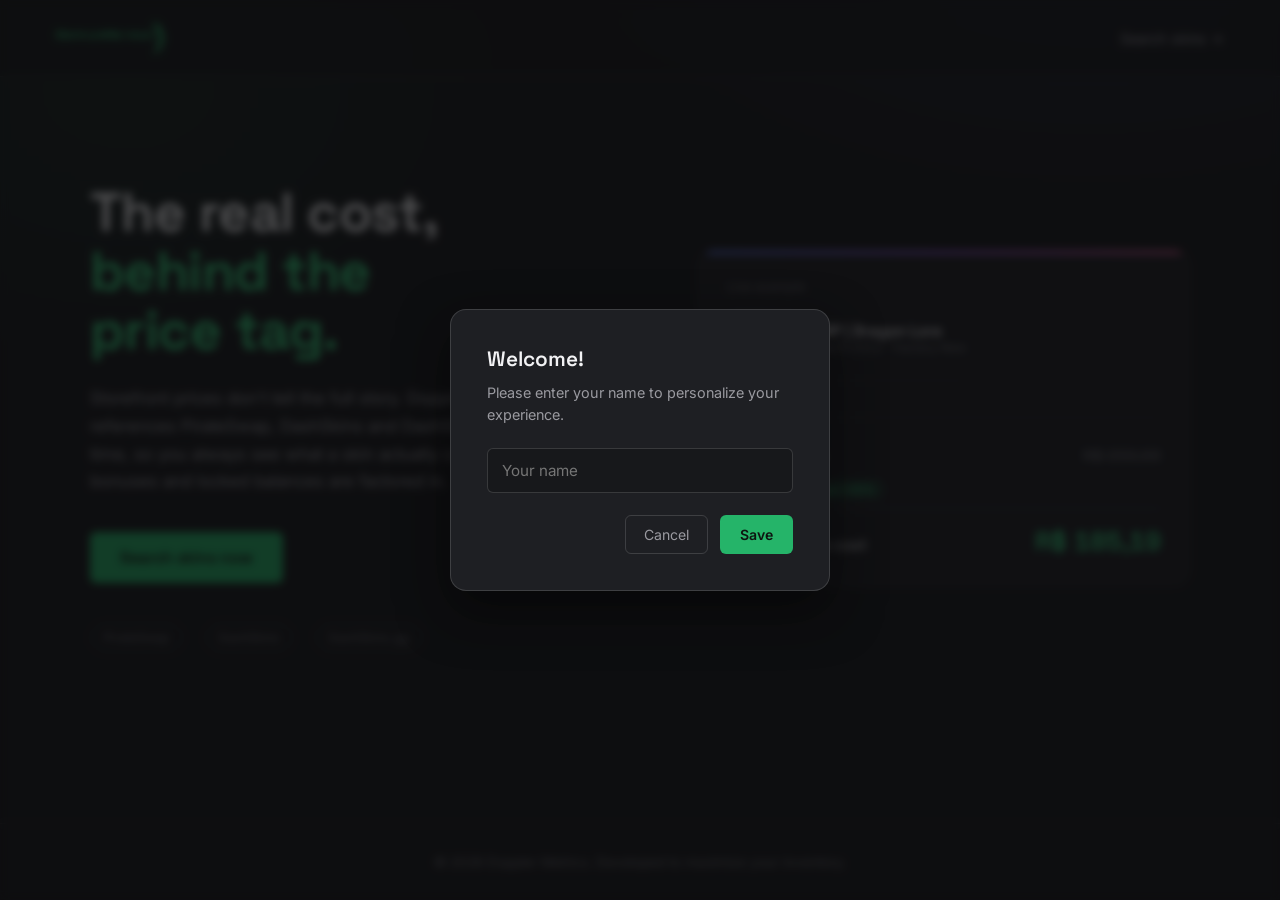
<file: index.html>
<!DOCTYPE html>
<html lang="en">

<head>
    <meta charset="UTF-8">
    <meta name="viewport" content="width=device-width, initial-scale=1.0">
    <title>Doppler Metrics</title>
    <link
        href="https://fonts.googleapis.com/css2?family=Inter:wght@300;400;500;600;700&family=Space+Grotesk:wght@500;600&display=swap"
        rel="stylesheet">
    <link rel="shortcut icon" href="media/image/fav.png" type="image/x-icon">
    <link rel="stylesheet" href="style.css">
</head>

<body>
    <!-- Tela de Loading -->
    <div id="loading-screen">
        <img src="media/image/logo3.png" alt="Carregando..."
            style="height: 64px; width: auto; animation: girarLogo 1.5s linear infinite;">
    </div>

    <header>
        <div class="logo-container">
            <img src="media/image/logo2.png" alt="Doppler Metrics Logo" class="logo-img">
        </div>
        <a href="pesquisa.html" class="nav-link">Search skins →</a>
    </header>

    <main class="hero">
        <h3 id="user-greeting"></h3>

        <div class="hero-grid">
            <div class="hero-copy">
                <h1>The real cost, <em>behind the price tag.</em></h1>
                <p>
                    Storefront prices don't tell the full story. Doppler Metrics cross-references
                    PirateSwap, DashSkins and DashSkins.gg in real time, so you always see what a
                    skin actually costs once deposit bonuses and locked balances are factored in.
                </p>
                <a href="pesquisa.html"><button class="btn-primary">Search skins now</button></a>

                <div class="hero-sources">
                    <span>PirateSwap</span>
                    <span>DashSkins</span>
                    <span>DashSkins.gg</span>
                </div>
            </div>

            <div class="demo-card">
                <div class="demo-label">Live example</div>
                <div class="demo-item">
                    <div class="demo-item">
                        <!-- Imagem real da Dragon Lore puxada direto dos servidores da Steam -->
                        <img src="media/image/dragonlore.webp" alt="AWP Dragon Lore" class="demo-thumb">

                        <div>
                            <div class="demo-item-name">AWP | Dragon Lore</div>
                            <div class="demo-item-float">Float 0.0312 · Factory New</div>
                        </div>
                    </div>
                </div>

                <div class="demo-row">
                    <span class="demo-row-label">Storefront price</span>
                    <span class="demo-row-value strike">R$ 250,00</span>
                </div>
                <div class="demo-badge">PIX deposit bonus +35%</div>

                <div class="demo-result">
                    <span class="demo-result-label">True effective cost</span>
                    <span class="demo-result-value">R$ 185,19</span>
                </div>
            </div>
        </div>
    </main>



    <footer>
        &copy; 2026 Doppler Metrics. Developed to maximize your inventory.
    </footer>

    <!-- Welcome Modal -->
    <div id="modal-welcome" class="modal-overlay">
        <div class="modal-card">
            <h2>Welcome!</h2>
            <p>Please enter your name to personalize your experience.</p>
            <input type="text" id="input-username" placeholder="Your name">
            <div class="modal-actions">
                <button class="btn-ghost" onclick="saveUsername('cancel')">Cancel</button>
                <button class="btn-confirm" onclick="saveUsername()">Save</button>
            </div>
        </div>
    </div>

    <script>
        // Script de segurança direto no HTML para garantir o encerramento do loading
        setTimeout(() => {
            const loading = document.getElementById("loading-screen");
            if (loading) {
                loading.style.opacity = "0";
                setTimeout(() => {
                    loading.style.display = "none";
                }, 600);
            }
        }, 1200);

        document.addEventListener("DOMContentLoaded", () => {
            const greeting = document.getElementById("user-greeting");
            const modal = document.getElementById("modal-welcome");
            const usernameInput = document.getElementById("input-username");

            let savedName = localStorage.getItem("doppler_username");

            if (savedName && savedName.trim() !== "") {
                if (greeting) {
                    greeting.innerText = `Hello, ${savedName}. Welcome back.`;
                }
                if (modal) {
                    modal.style.display = "none";
                }
            } else {
                if (modal) {
                    modal.style.display = "flex";
                }
            }
        });

        function saveUsername(confirm = true) {
            const input = document.getElementById("input-username");
            const modal = document.getElementById("modal-welcome");
            const greeting = document.getElementById("user-greeting");

            let name = input ? input.value.trim() : "";

            if (!name) {
                name = "Trader"; // Default name if user doesn't enter anything
            }

            // Save to localStorage
            localStorage.setItem("doppler_username", name);

            // Hide the modal and update the greeting
            if (modal) {
                modal.style.display = "none";
            }

            if (greeting) {
                greeting.innerText = `Hello, ${name}. Welcome back.`;
            }
        }
    </script>
</body>

</html>
</file>
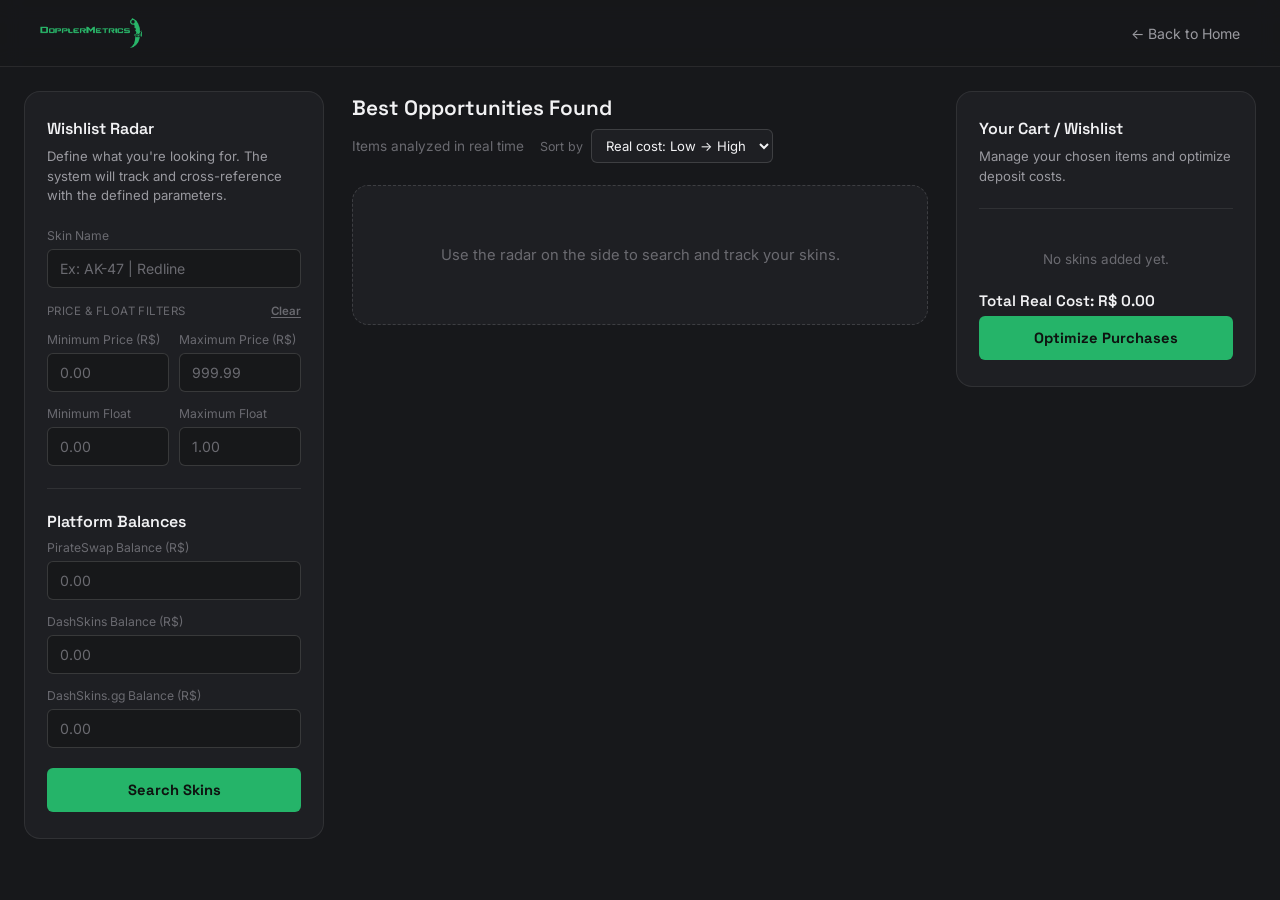
<file: pesquisa.html>
<!DOCTYPE html>
<html lang="en">

<head>
    <meta charset="UTF-8">
    <meta name="viewport" content="width=device-width, initial-scale=1.0">
    <title>Dashboard | Doppler Metrics</title>
    <link
        href="https://fonts.googleapis.com/css2?family=Inter:wght@300;400;500;600;700&family=Space+Grotesk:wght@500;600&display=swap"
        rel="stylesheet">
    <link rel="shortcut icon" href="media/image/fav.png" type="image/x-icon">
    <link rel="stylesheet" href="pesquisa.css">
</head>

<body>

    <header>
        <div class="logo-container">
            <img src="media/image/logo2.png" alt="Doppler Metrics Logo" class="logo-img">
        </div>
        <div class="header-actions">
            <button class="btn-filter-toggle" id="btn-filter-toggle" onclick="abrirFiltrosMobile()">
                <span>Filters</span>
                <span id="filter-active-dot" class="filter-active-dot" style="display: none;"></span>
            </button>
            <a href="/" class="nav-link">← Back to Home</a>
        </div>
    </header>

    <!-- Backdrop usado apenas no mobile pra fechar a gaveta de filtros -->
    <div class="sidebar-backdrop" id="sidebar-backdrop" onclick="fecharFiltrosMobile()"></div>

    <div class="dashboard-container">

        <!-- Left Sidebar: Settings and Filters -->
        <aside class="sidebar" id="filtros-sidebar">
            <div class="sidebar-mobile-header">
                <h3>Wishlist Radar</h3>
                <button class="modal-close" onclick="fecharFiltrosMobile()" aria-label="Close filters">✕</button>
            </div>
            <h3 class="sidebar-title-desktop">Wishlist Radar</h3>
            <p class="sidebar-desc">Define what you're looking for. The system will track and cross-reference with the
                defined parameters.</p>

            <div class="input-group">
                <label for="skin-nome">Skin Name</label>
                <input type="text" id="skin-nome" placeholder="Ex: AK-47 | Redline">
            </div>

            <div class="filter-section-label">
                <span>Price &amp; float filters</span>
                <button type="button" class="btn-clear-filters" id="btn-clear-filters"
                    onclick="limparFiltros()">Clear</button>
            </div>

            <div class="field-row">
                <div class="input-group">
                    <label for="preco-min">Minimum Price (R$)</label>
                    <input type="number" id="preco-min" placeholder="0.00" step="0.01">
                </div>
                <div class="input-group">
                    <label for="preco-max">Maximum Price (R$)</label>
                    <input type="number" id="preco-max" placeholder="999.99" step="0.01">
                </div>
            </div>

            <div class="field-row">
                <div class="input-group">
                    <label for="float-min">Minimum Float</label>
                    <input type="number" id="float-min" placeholder="0.00" step="0.01">
                </div>
                <div class="input-group">
                    <label for="float-max">Maximum Float</label>
                    <input type="number" id="float-max" placeholder="1.00" step="0.01">
                </div>
            </div>

            <div class="divider"></div>

            <h3>Platform Balances</h3>
            <div class="input-group">
                <label for="saldo-pirateswap">PirateSwap Balance (R$)</label>
                <input type="number" id="saldo-pirateswap" placeholder="0.00" step="0.01">
            </div>

            <div class="input-group">
                <label for="saldo-dashskins">DashSkins Balance (R$)</label>
                <input type="number" id="saldo-dashskins" placeholder="0.00" step="0.01">
            </div>

            <div class="input-group">
                <label for="saldo-dashskinsgg">DashSkins.gg Balance (R$)</label>
                <input type="number" id="saldo-dashskinsgg" placeholder="0.00" step="0.01">
            </div>

            <button class="btn-calculate" onclick="simularCalculo()">Search Skins</button>
        </aside>

        <!-- Main Content Area -->
        <main class="results-area">
            <div class="results-header">
                <h2>Best Opportunities Found</h2>
                <div class="results-header-right">
                    <span class="results-count">Items analyzed in real time</span>
                    <div class="sort-group">
                        <label for="ordenar-por">Sort by</label>
                        <select id="ordenar-por" onchange="mudarOrdenacao()">
                            <option value="custo_asc">Real cost: Low → High</option>
                            <option value="custo_desc">Real cost: High → Low</option>
                            <option value="float_asc">Float: Low → High</option>
                            <option value="float_desc">Float: High → Low</option>
                        </select>
                    </div>
                </div>
            </div>

            <!-- Grid where the result cards appear -->
            <div class="cards-grid">
                <p>Use the radar on the side to search and track your skins.</p>
            </div>

            <button id="btn-carregar-mais" class="btn-load-more" style="display: none;"
                onclick="carregarMaisSkins()">Load More</button>
        </main>

        <!-- Painel Lateral direito: Carrinho / Wishlist -->
        <aside class="sidebar" id="carrinho-sidebar">
            <h3>Your Cart / Wishlist</h3>
            <p class="sidebar-desc">Manage your chosen items and optimize deposit costs.</p>
            <hr class="divider">
            <div id="carrinho-vazio">No skins added yet.</div>
            <div id="carrinho-itens"></div>
            <div id="carrinho-total">Total Real Cost: R$ 0.00</div>
            <button class="btn-calculate" onclick="otimizarCompras()">Optimize Purchases</button>
        </aside>

    </div>

    <!-- Loading Overlay legado: mantido escondido só por compatibilidade,
         o loading real agora acontece por card (skeletons em pesquisa.js) -->
    <div id="loading-overlay"
        style="display: none; position: fixed; top: 0; left: 0; width: 100%; height: 100%; justify-content: center; align-items: center; z-index: 9999;">
        <img src="media/image/logo3.png" alt="Tracking..."
            style="height: 72px; width: auto; animation: girarLogo 1.5s linear infinite;">
    </div>

    <!-- Optimization Plan Modal -->
    <div id="modal-otimizacao" class="modal-overlay" onclick="fecharModalOtimizacaoSeClicouFora(event)">
        <div class="modal-card modal-card-wide">
            <div class="modal-header">
                <h2>Optimized Purchase &amp; Deposit Plan</h2>
                <button class="modal-close" onclick="fecharModalOtimizacao()" aria-label="Close">✕</button>
            </div>
            <div id="otimizacao-resultado"></div>
        </div>
    </div>

    <script src="pesquisa.js"></script>
</body>

</html>
</file>
<file: style.css>
/* ==========================================================================
   Doppler Metrics — Design Tokens
   ========================================================================== */
:root {
    --void: #17181b;
    --panel: #1e1f23;
    --panel-raised: #26272c;
    --hairline: rgba(255, 255, 255, 0.08);
    --hairline-strong: rgba(255, 255, 255, 0.14);

    --green: #25b469;
    --green-bright: #35d47f;
    --green-soft: rgba(37, 180, 105, 0.14);

    --doppler-1: #5b7fff;
    --doppler-2: #a45bf5;
    --doppler-3: #ff5fa0;
    --doppler-gradient: linear-gradient(115deg, var(--doppler-1) 0%, var(--doppler-2) 50%, var(--doppler-3) 100%);

    --text: #f2f2f4;
    --text-muted: #9a9aa0;
    --text-faint: #6a6a70;

    --danger: #ff4d5e;

    --radius-sm: 6px;
    --radius-md: 10px;
    --radius-lg: 16px;

    --font-display: 'Space Grotesk', 'Inter', sans-serif;
    --font-body: 'Inter', sans-serif;
}

* {
    margin: 0;
    padding: 0;
    box-sizing: border-box;
}

html {
    scroll-behavior: smooth;
}

body {
    background-color: var(--void);
    background-image:
        radial-gradient(ellipse 900px 500px at 85% -10%, rgba(91, 127, 255, 0.10), transparent 60%),
        radial-gradient(ellipse 700px 500px at 10% 10%, rgba(37, 180, 105, 0.08), transparent 55%);
    color: var(--text);
    font-family: var(--font-body);
    display: flex;
    flex-direction: column;
    min-height: 100vh;
    -webkit-font-smoothing: antialiased;
}

a {
    color: inherit;
}

:focus-visible {
    outline: 2px solid var(--green-bright);
    outline-offset: 3px;
}

@media (prefers-reduced-motion: reduce) {
    * {
        animation-duration: 0.001ms !important;
        transition-duration: 0.001ms !important;
    }
}

/* ==========================================================================
   Header
   ========================================================================== */
header {
    width: 100%;
    padding: 22px 56px;
    display: flex;
    justify-content: space-between;
    align-items: center;
    background-color: rgba(23, 24, 27, 0.72);
    backdrop-filter: blur(10px);
    border-bottom: 1px solid var(--hairline);
    position: sticky;
    top: 0;
    z-index: 100;
}

.logo-container {
    display: flex;
    align-items: center;
    gap: 12px;
}

.logo-img {
    height: 32px;
    width: auto;
    object-fit: contain;
}

.nav-link {
    color: var(--text-muted);
    text-decoration: none;
    font-size: 0.9rem;
    transition: color 0.2s ease;
}

.nav-link:hover {
    color: var(--text);
}

/* ==========================================================================
   Hero
   ========================================================================== */
.hero {
    width: 100%;
    max-width: 1180px;
    margin: 0 auto;
    padding: 88px 40px 60px;
}

#user-greeting {
    font-family: var(--font-body);
    color: var(--green-bright);
    font-weight: 600;
    font-size: 0.95rem;
    margin-bottom: 18px;
    letter-spacing: 0.01em;
}

.hero-grid {
    display: grid;
    grid-template-columns: 1.05fr 0.95fr;
    gap: 64px;
    align-items: center;
}

.hero-copy h1 {
    font-family: var(--font-display);
    font-weight: 600;
    font-size: 3.4rem;
    line-height: 1.08;
    letter-spacing: -0.01em;
    color: var(--text);
    max-width: 11ch;
}

.hero-copy h1 em {
    font-style: normal;
    color: var(--green-bright);
}

.hero-copy p {
    font-size: 1.05rem;
    color: var(--text-muted);
    font-weight: 400;
    max-width: 46ch;
    line-height: 1.65;
    margin: 26px 0 36px;
}

.btn-primary {
    background-color: var(--green);
    color: #0e1310;
    border: none;
    padding: 15px 30px;
    font-size: 1rem;
    font-weight: 700;
    font-family: var(--font-display);
    border-radius: var(--radius-sm);
    cursor: pointer;
    transition: transform 0.15s ease, background-color 0.15s ease;
    display: inline-block;
}

.btn-primary:hover {
    background-color: var(--green-bright);
    transform: translateY(-1px);
}

.hero-sources {
    display: flex;
    gap: 22px;
    margin-top: 40px;
    flex-wrap: wrap;
}

.hero-sources span {
    font-size: 0.78rem;
    color: var(--text-faint);
    border: 1px solid var(--hairline-strong);
    padding: 6px 12px;
    border-radius: 100px;
}

/* --- Demo card: the actual product moment, shown up front --- */
.demo-card {
    background-color: var(--panel);
    border: 1px solid var(--hairline);
    border-radius: var(--radius-lg);
    padding: 28px;
    position: relative;
    overflow: hidden;
}

.demo-card::before {
    content: "";
    position: absolute;
    inset: 0 0 auto 0;
    height: 3px;
    background: var(--doppler-gradient);
}

.demo-label {
    font-size: 0.78rem;
    color: var(--text-faint);
    margin-bottom: 20px;
}

.demo-item {
    display: flex;
    align-items: center;
    gap: 14px;
    padding-bottom: 18px;
    border-bottom: 1px solid var(--hairline);
    margin-bottom: 18px;
}

.demo-thumb {
    width: 52px;
    height: 40px;
    border-radius: var(--radius-sm);
    background: linear-gradient(135deg, rgba(91, 127, 255, 0.25), rgba(255, 95, 160, 0.2));
    flex-shrink: 0;
}

.demo-item-name {
    font-family: var(--font-display);
    font-size: 0.95rem;
    font-weight: 500;
}

.demo-item-float {
    font-size: 0.78rem;
    color: var(--text-faint);
    font-variant-numeric: tabular-nums;
}

.demo-row {
    display: flex;
    justify-content: space-between;
    align-items: baseline;
    padding: 10px 0;
}

.demo-row-label {
    font-size: 0.85rem;
    color: var(--text-muted);
}

.demo-row-value {
    font-variant-numeric: tabular-nums;
    font-size: 0.95rem;
}

.demo-row-value.strike {
    color: var(--text-faint);
    text-decoration: line-through;
}

.demo-badge {
    display: inline-flex;
    align-items: center;
    gap: 6px;
    font-size: 0.76rem;
    color: var(--green-bright);
    background: var(--green-soft);
    padding: 3px 10px;
    border-radius: 100px;
    margin: 4px 0 4px;
}

.demo-result {
    display: flex;
    justify-content: space-between;
    align-items: baseline;
    padding-top: 16px;
    margin-top: 4px;
    border-top: 1px solid var(--hairline-strong);
}

.demo-result-label {
    font-family: var(--font-display);
    font-size: 0.95rem;
    color: var(--text);
}

.demo-result-value {
    font-family: var(--font-display);
    font-size: 1.6rem;
    font-weight: 600;
    color: var(--green-bright);
    font-variant-numeric: tabular-nums;
}

/* ==========================================================================
   How it works
   ========================================================================== */
.how-it-works {
    width: 100%;
    max-width: 1180px;
    margin: 20px auto 0;
    padding: 60px 40px;
    border-top: 1px solid var(--hairline);
}

.how-it-works h2 {
    font-family: var(--font-display);
    font-size: 1.5rem;
    font-weight: 600;
    margin-bottom: 34px;
}

.how-grid {
    display: grid;
    grid-template-columns: repeat(3, 1fr);
    gap: 28px;
}

.how-card {
    background-color: var(--panel);
    border: 1px solid var(--hairline);
    border-radius: var(--radius-md);
    padding: 24px;
}

.how-card-index {
    font-family: var(--font-display);
    font-size: 0.85rem;
    color: var(--green-bright);
    margin-bottom: 14px;
}

.how-card h3 {
    font-family: var(--font-display);
    font-size: 1.05rem;
    font-weight: 500;
    margin-bottom: 8px;
}

.how-card p {
    font-size: 0.88rem;
    color: var(--text-muted);
    line-height: 1.55;
}

/* ==========================================================================
   Footer
   ========================================================================== */
footer {
    margin-top: auto;
    padding: 30px 20px;
    color: var(--text-faint);
    font-size: 0.85rem;
    text-align: center;
    border-top: 1px solid var(--hairline);
}

/* ==========================================================================
   Welcome modal
   ========================================================================== */
.modal-overlay {
    position: fixed;
    inset: 0;
    background-color: rgba(10, 10, 12, 0.7);
    backdrop-filter: blur(4px);
    z-index: 1000;
    display: none;
    justify-content: center;
    align-items: center;
    padding: 20px;
}

.modal-card {
    background-color: var(--panel);
    padding: 36px;
    border-radius: var(--radius-lg);
    border: 1px solid var(--hairline-strong);
    width: 100%;
    max-width: 380px;
    box-shadow: 0 20px 50px rgba(0, 0, 0, 0.5);
}

.modal-card h2 {
    font-family: var(--font-display);
    font-size: 1.3rem;
    font-weight: 600;
    margin-bottom: 10px;
}

.modal-card p {
    color: var(--text-muted);
    font-size: 0.9rem;
    margin-bottom: 22px;
    line-height: 1.5;
}

.modal-card input {
    width: 100%;
    padding: 12px 14px;
    background-color: var(--void);
    border: 1px solid var(--hairline-strong);
    border-radius: var(--radius-sm);
    color: var(--text);
    font-family: var(--font-body);
    font-size: 0.95rem;
    margin-bottom: 22px;
}

.modal-card input:focus {
    border-color: var(--green);
}

.modal-actions {
    display: flex;
    justify-content: flex-end;
    gap: 12px;
}

.btn-ghost {
    background: none;
    border: 1px solid var(--hairline-strong);
    color: var(--text-muted);
    padding: 10px 18px;
    border-radius: var(--radius-sm);
    cursor: pointer;
    font-family: var(--font-body);
    font-size: 0.88rem;
}

.btn-ghost:hover {
    color: var(--text);
    border-color: var(--text-faint);
}

.btn-confirm {
    background-color: var(--green);
    color: #0e1310;
    border: none;
    padding: 10px 20px;
    border-radius: var(--radius-sm);
    cursor: pointer;
    font-family: var(--font-body);
    font-weight: 600;
    font-size: 0.88rem;
}

.btn-confirm:hover {
    background-color: var(--green-bright);
}

/* ==========================================================================
   Loading screen
   ========================================================================== */
#loading-screen {
    position: fixed;
    inset: 0;
    background-color: var(--void);
    display: flex;
    justify-content: center;
    align-items: center;
    z-index: 9999;
    transition: opacity 0.5s ease;
}

@keyframes girarLogo {
    0% {
        transform: rotate(0deg);
    }

    100% {
        transform: rotate(360deg);
    }
}

/* ==========================================================================
   Responsive
   ========================================================================== */
@media (max-width: 860px) {
    header {
        padding: 18px 24px;
    }

    .hero {
        padding: 56px 22px 40px;
    }

    .hero-grid {
        grid-template-columns: 1fr;
        gap: 40px;
    }

    .hero-copy h1 {
        font-size: 2.4rem;
        max-width: none;
    }

    .how-it-works {
        padding: 40px 22px;
    }

    .how-grid {
        grid-template-columns: 1fr;
    }
}

.demo-thumb {
    width: 68px;
    /* Aumentei um pouquinho para a AWP (que é comprida) ficar visível */
    height: 48px;
    border-radius: var(--radius-sm);
    background-color: var(--panel-sunken);
    /* Fundo escuro sutil no lugar do degradê */
    object-fit: contain;
    /* Impede que a arma fique esticada/espremida */
    padding: 4px;
    /* Dá um respiro para a imagem não colar nas bordas */
    flex-shrink: 0;
    border: 1px solid var(--hairline);
    /* Bordinha leve para combinar com o card */
}

/* ==========================================================================
   Float Bar (Barra de Desgaste)
   ========================================================================== */
.float-bar-wrapper {
    margin-bottom: 12px;
}

.float-tag-adjusted {
    font-size: 0.74rem;
    color: var(--text-faint);
    font-variant-numeric: tabular-nums;
    display: block;
    margin-bottom: 4px;
}

.float-bar-bg {
    width: 100%;
    height: 5px;
    /* Padrão de cores do CS2: FN (0-7%), MW (7-15%), FT (15-38%), WW (38-45%), BS (45-100%) */
    background: linear-gradient(to right,
            #25b469 0%, #25b469 7%,
            #8bc34a 7%, #8bc34a 15%,
            #ffc107 15%, #ffc107 38%,
            #ff9800 38%, #ff9800 45%,
            #ff4d5e 45%, #ff4d5e 100%);
    border-radius: 3px;
    position: relative;
}

.float-marker {
    position: absolute;
    top: -2px;
    width: 3px;
    height: 9px;
    background-color: #ffffff;
    border-radius: 1px;
    box-shadow: 0 0 2px rgba(0, 0, 0, 0.8);
    transform: translateX(-50%);
}
</file>
<file: pesquisa.css>
/* ==========================================================================
   Doppler Metrics — Design Tokens (shared with landing page)
   ========================================================================== */
:root {
    --void: #17181b;
    --panel: #1e1f23;
    --panel-raised: #26272c;
    --panel-sunken: #17181a;
    --hairline: rgba(255, 255, 255, 0.08);
    --hairline-strong: rgba(255, 255, 255, 0.14);

    --green: #25b469;
    --green-bright: #35d47f;
    --green-soft: rgba(37, 180, 105, 0.14);

    --doppler-1: #5b7fff;
    --doppler-2: #a45bf5;
    --doppler-3: #ff5fa0;
    --doppler-gradient: linear-gradient(115deg, var(--doppler-1) 0%, var(--doppler-2) 50%, var(--doppler-3) 100%);

    --text: #f2f2f4;
    --text-muted: #9a9aa0;
    --text-faint: #6a6a70;

    --danger: #ff4d5e;
    --danger-soft: rgba(255, 77, 94, 0.12);

    --radius-sm: 6px;
    --radius-md: 10px;
    --radius-lg: 16px;

    --font-display: 'Space Grotesk', 'Inter', sans-serif;
    --font-body: 'Inter', sans-serif;

    /* legacy alias kept so nothing referencing the old token breaks */
    --green-gamma: var(--green);
    --dark-bg: var(--void);
    --dark-card: var(--panel);
    --white-text: var(--text);
    --gray-text: var(--text-muted);
    --danger-red: var(--danger);
}

* {
    margin: 0;
    padding: 0;
    box-sizing: border-box;
    font-family: var(--font-body);
}

body {
    background-color: var(--void);
    color: var(--text);
    display: flex;
    flex-direction: column;
    min-height: 100vh;
    -webkit-font-smoothing: antialiased;
}

:focus-visible {
    outline: 2px solid var(--green-bright);
    outline-offset: 2px;
}

/* ==========================================================================
   Header
   ========================================================================== */
header {
    width: 100%;
    padding: 18px 40px;
    display: flex;
    justify-content: space-between;
    align-items: center;
    background-color: rgba(23, 24, 27, 0.85);
    backdrop-filter: blur(10px);
    border-bottom: 1px solid var(--hairline);
    position: sticky;
    top: 0;
    z-index: 100;
}

.logo-container {
    display: flex;
    align-items: center;
    gap: 12px;
}

.logo-img {
    height: 30px;
    width: auto;
    object-fit: contain;
}

.nav-link {
    color: var(--text-muted);
    text-decoration: none;
    font-size: 0.88rem;
    transition: color 0.2s ease;
}

.nav-link:hover {
    color: var(--text);
}

.header-actions {
    display: flex;
    align-items: center;
    gap: 18px;
}

/* Filter toggle — hidden on desktop, shown as a button on mobile/tablet */
.btn-filter-toggle {
    display: none;
    align-items: center;
    gap: 8px;
    background-color: var(--panel-raised);
    border: 1px solid var(--hairline-strong);
    color: var(--text);
    padding: 9px 14px;
    border-radius: 100px;
    font-size: 0.82rem;
    font-weight: 600;
    cursor: pointer;
    transition: border-color 0.15s ease, transform 0.1s ease;
}

.btn-filter-toggle:active {
    transform: scale(0.96);
}

.filter-active-dot {
    width: 7px;
    height: 7px;
    border-radius: 50%;
    background-color: var(--green-bright);
    box-shadow: 0 0 0 3px var(--green-soft);
}

.sidebar-backdrop {
    display: none;
    position: fixed;
    inset: 0;
    background-color: rgba(10, 10, 12, 0.7);
    backdrop-filter: blur(3px);
    z-index: 199;
    opacity: 0;
    transition: opacity 0.25s ease;
}

.sidebar-backdrop.is-open {
    display: block;
    opacity: 1;
}

.sidebar-mobile-header {
    display: none;
    justify-content: space-between;
    align-items: center;
    margin-bottom: 8px;
}

/* ==========================================================================
   Dashboard layout
   ========================================================================== */
.dashboard-container {
    display: flex;
    flex: 1;
    align-items: flex-start;
    gap: 24px;
    max-width: 1440px;
    margin: 0 auto;
    padding: 24px;
    width: 100%;
}

.sidebar {
    width: 300px;
    flex-shrink: 0;
    background-color: var(--panel);
    border: 1px solid var(--hairline);
    border-radius: var(--radius-lg);
    padding: 26px 22px;
    position: sticky;
    top: 88px;
}

.sidebar h3 {
    font-family: var(--font-display);
    font-size: 1rem;
    font-weight: 600;
    color: var(--text);
    margin-bottom: 8px;
}

.sidebar-desc {
    font-size: 0.82rem;
    color: var(--text-muted);
    margin-bottom: 22px;
    line-height: 1.5;
}

.divider {
    border: none;
    border-top: 1px solid var(--hairline);
    margin: 22px 0;
}

.filter-section-label {
    display: flex;
    justify-content: space-between;
    align-items: center;
    margin: 4px 0 12px;
}

.filter-section-label span {
    font-size: 0.72rem;
    color: var(--text-faint);
    text-transform: uppercase;
    letter-spacing: 0.04em;
}

.btn-clear-filters {
    background: none;
    border: none;
    color: var(--text-faint);
    font-size: 0.72rem;
    font-weight: 600;
    cursor: pointer;
    text-decoration: underline;
    text-underline-offset: 2px;
    padding: 2px 0;
    transition: color 0.15s ease;
}

.btn-clear-filters:hover {
    color: var(--green-bright);
}

/* Form fields */
.input-group {
    margin-bottom: 14px;
    display: flex;
    flex-direction: column;
}

.field-row {
    display: flex;
    gap: 10px;
    margin-bottom: 14px;
}

.field-row .input-group {
    flex: 1;
    margin-bottom: 0;
}

.input-group label {
    font-size: 0.76rem;
    color: var(--text-faint);
    margin-bottom: 6px;
}

.input-group input {
    width: 100%;
    padding: 10px 12px;
    background-color: var(--panel-sunken);
    border: 1px solid var(--hairline-strong);
    border-radius: var(--radius-sm);
    color: var(--text);
    font-size: 0.88rem;
    transition: border-color 0.15s ease;
}

.input-group input:focus {
    border-color: var(--green);
    box-shadow: 0 0 0 3px var(--green-soft);
}

.input-group input,
.btn-calculate,
.btn-load-more,
.skin-card button {
    transition: border-color 0.15s ease, box-shadow 0.15s ease, background-color 0.15s ease, transform 0.1s ease, color 0.15s ease;
}

.input-group input::placeholder {
    color: var(--text-faint);
}

.btn-calculate {
    width: 100%;
    padding: 13px;
    background-color: var(--green);
    color: #0e1310;
    border: none;
    border-radius: var(--radius-sm);
    cursor: pointer;
    font-size: 0.92rem;
    font-weight: 700;
    font-family: var(--font-display);
    margin-top: 6px;
    transition: background-color 0.15s ease, transform 0.15s ease;
}

.btn-calculate:hover {
    background-color: var(--green-bright);
    transform: translateY(-1px);
}

.btn-calculate:active {
    transform: translateY(0) scale(0.98);
}

/* ==========================================================================
   Results area
   ========================================================================== */
.results-area {
    flex: 1;
    min-width: 0;
    padding: 4px 4px 40px;
}

.results-header {
    display: flex;
    justify-content: space-between;
    align-items: baseline;
    margin-bottom: 22px;
    flex-wrap: wrap;
    gap: 8px;
}

.results-header h2 {
    font-family: var(--font-display);
    font-size: 1.3rem;
    font-weight: 600;
}

.results-count {
    color: var(--text-faint);
    font-size: 0.85rem;
}

.results-header-right {
    display: flex;
    align-items: center;
    gap: 16px;
    flex-wrap: wrap;
}

.sort-group {
    display: flex;
    align-items: center;
    gap: 8px;
}

.sort-group label {
    font-size: 0.78rem;
    color: var(--text-faint);
}

.sort-group select {
    background-color: var(--panel);
    border: 1px solid var(--hairline-strong);
    color: var(--text);
    padding: 7px 10px;
    border-radius: var(--radius-sm);
    font-size: 0.82rem;
    font-family: var(--font-body);
    cursor: pointer;
    transition: border-color 0.15s ease, box-shadow 0.15s ease;
}

.sort-group select:hover {
    border-color: var(--text-faint);
}

.sort-group select:focus {
    border-color: var(--green);
    box-shadow: 0 0 0 3px var(--green-soft);
    outline: none;
}

.cards-grid {
    display: grid;
    grid-template-columns: repeat(auto-fill, minmax(260px, 1fr));
    gap: 18px;
}

.cards-grid>p {
    color: var(--text-faint);
    grid-column: 1 / -1;
    text-align: center;
    padding: 60px 20px;
    font-size: 0.92rem;
    background-color: var(--panel);
    border: 1px dashed var(--hairline-strong);
    border-radius: var(--radius-lg);
}

/* ==========================================================================
   Skin result card (generated by pesquisa.js)
   ========================================================================== */
.skin-card {
    background-color: var(--panel);
    border: 1px solid var(--hairline);
    border-radius: var(--radius-lg);
    padding: 16px;
    display: flex;
    flex-direction: column;
    transition: border-color 0.15s ease, transform 0.15s ease, box-shadow 0.15s ease;
    animation: cardEnter 0.35s ease both;
}

.skin-card:hover {
    border-color: var(--hairline-strong);
    transform: translateY(-3px);
    box-shadow: 0 10px 28px rgba(0, 0, 0, 0.28);
}

@keyframes cardEnter {
    from {
        opacity: 0;
        transform: translateY(10px) scale(0.98);
    }

    to {
        opacity: 1;
        transform: translateY(0) scale(1);
    }
}

/* Stagger entrance for the first ~12 cards of a render pass */
.cards-grid .skin-card:nth-child(1) {
    animation-delay: 0.02s;
}

.cards-grid .skin-card:nth-child(2) {
    animation-delay: 0.05s;
}

.cards-grid .skin-card:nth-child(3) {
    animation-delay: 0.08s;
}

.cards-grid .skin-card:nth-child(4) {
    animation-delay: 0.11s;
}

.cards-grid .skin-card:nth-child(5) {
    animation-delay: 0.14s;
}

.cards-grid .skin-card:nth-child(6) {
    animation-delay: 0.17s;
}

.cards-grid .skin-card:nth-child(7) {
    animation-delay: 0.20s;
}

.cards-grid .skin-card:nth-child(8) {
    animation-delay: 0.23s;
}

.cards-grid .skin-card:nth-child(9) {
    animation-delay: 0.26s;
}

.cards-grid .skin-card:nth-child(10) {
    animation-delay: 0.29s;
}

.cards-grid .skin-card:nth-child(11) {
    animation-delay: 0.32s;
}

.cards-grid .skin-card:nth-child(12) {
    animation-delay: 0.35s;
}

/* ==========================================================================
   Skeleton loading cards (shown per-card while stores respond)
   ========================================================================== */
.skeleton-card {
    background-color: var(--panel);
    border: 1px solid var(--hairline);
    border-radius: var(--radius-lg);
    padding: 16px;
    display: flex;
    flex-direction: column;
    gap: 14px;
    animation: cardEnter 0.3s ease both;
}

.skeleton-line {
    border-radius: 6px;
    background: linear-gradient(100deg,
            var(--panel-raised) 30%,
            rgba(255, 255, 255, 0.06) 50%,
            var(--panel-raised) 70%);
    background-size: 200% 100%;
    animation: shimmer 1.3s ease-in-out infinite;
}

.skeleton-badge {
    width: 70px;
    height: 20px;
    border-radius: 100px;
}

.skeleton-image {
    width: 100%;
    height: 150px;
    border-radius: 8px;
}

.skeleton-bar {
    width: 100%;
    height: 5px;
    border-radius: 3px;
}

.skeleton-text {
    width: 80%;
    height: 12px;
}

.skeleton-text.short {
    width: 45%;
}

.skeleton-button {
    width: 100%;
    height: 34px;
    border-radius: 6px;
    margin-top: auto;
}

@keyframes shimmer {
    0% {
        background-position: 200% 0;
    }

    100% {
        background-position: -200% 0;
    }
}

@media (prefers-reduced-motion: reduce) {

    .skin-card,
    .skeleton-card,
    .skeleton-line {
        animation: none !important;
    }
}

.store-badge-row {
    display: flex;
    align-items: center;
    gap: 8px;
    flex-wrap: wrap;
}

.store-badge {
    align-self: flex-start;
    font-size: 0.7rem;
    font-weight: 700;
    letter-spacing: 0.01em;
    padding: 4px 10px;
    border-radius: 100px;
}

.store-type-tag {
    font-size: 0.68rem;
    color: var(--text-faint);
    letter-spacing: 0.02em;
    text-transform: uppercase;
}

.stattrak-tag {
    font-size: 0.68rem;
    font-weight: 700;
    letter-spacing: 0.01em;
    color: #e08a2b;
    background-color: rgba(224, 138, 43, 0.14);
    padding: 3px 9px;
    border-radius: 100px;
    margin-left: auto;
}

.badge-pirate {
    background-color: rgba(255, 95, 160, 0.14);
    color: #ff8fc0;
}

.badge-dash-normal {
    background-color: rgba(91, 127, 255, 0.14);
    color: #8ea3ff;
}

.badge-dash-gg {
    background-color: rgba(164, 91, 245, 0.14);
    color: #c298ff;
}

.skin-image-placeholder img {
    max-height: 130px;
    width: auto;
    object-fit: contain;
}

.skin-info {
    display: flex;
    flex-direction: column;
}

.float-tag {
    font-size: 0.74rem;
    color: var(--text-faint);
    font-variant-numeric: tabular-nums;
    margin-bottom: 10px;
}

/* ==========================================================================
   Float Bar (Barra de Desgaste)
   ========================================================================== */
.float-bar-wrapper {
    margin-bottom: 12px;
}

.float-tag-adjusted {
    font-size: 0.74rem;
    color: var(--text-faint);
    font-variant-numeric: tabular-nums;
    display: block;
    margin-bottom: 4px;
}

.float-bar-bg {
    width: 100%;
    height: 5px;
    /* Padrão de cores do CS2: FN (0-7%), MW (7-15%), FT (15-38%), WW (38-45%), BS (45-100%) */
    background: linear-gradient(to right,
            #25b469 0%, #25b469 7%,
            #8bc34a 7%, #8bc34a 15%,
            #ffc107 15%, #ffc107 38%,
            #ff9800 38%, #ff9800 45%,
            #ff4d5e 45%, #ff4d5e 100%);
    border-radius: 3px;
    position: relative;
}

.float-marker {
    position: absolute;
    top: -2px;
    width: 3px;
    height: 9px;
    background-color: #ffffff;
    border-radius: 1px;
    box-shadow: 0 0 2px rgba(0, 0, 0, 0.8);
    transform: translateX(-50%);
}

/* ==========================================================================
   Load More button
   ========================================================================== */
.btn-load-more {
    display: block;
    width: 100%;
    max-width: 260px;
    margin: 28px auto 0;
    padding: 12px;
    background-color: transparent;
    border: 1px solid var(--hairline-strong);
    color: var(--text-muted);
    border-radius: var(--radius-sm);
    cursor: pointer;
    font-size: 0.88rem;
    font-weight: 600;
    font-family: var(--font-display);
    transition: border-color 0.15s ease, color 0.15s ease;
}

.btn-load-more:hover {
    border-color: var(--green);
    color: var(--green-bright);
}

.btn-load-more:disabled {
    opacity: 0.5;
    cursor: not-allowed;
}

.sticker-row {
    display: flex;
    flex-wrap: wrap;
    gap: 6px;
    margin-bottom: 10px;
}

.sticker-icon {
    width: 26px;
    height: 26px;
    object-fit: contain;
    background-color: var(--panel-sunken);
    border: 1px solid var(--hairline);
    border-radius: var(--radius-sm);
    padding: 2px;
}

.price-container {
    display: flex;
    flex-direction: column;
    gap: 3px;
}

.old-price {
    font-size: 0.78rem;
    color: var(--text-faint);
    text-decoration: line-through;
    font-variant-numeric: tabular-nums;
}

.real-price {
    font-size: 0.88rem;
    color: var(--text-muted);
}

.green-text {
    color: var(--green-bright);
    font-family: var(--font-display);
    font-weight: 600;
    font-size: 1.05rem;
    font-variant-numeric: tabular-nums;
}

.badge-excelente,
.badge-bom,
.badge-justo {
    display: inline-block;
    font-size: 0.72rem;
    font-weight: 600;
    padding: 4px 10px;
    border-radius: 100px;
    width: fit-content;
}

.badge-excelente {
    background-color: var(--green-soft);
    color: var(--green-bright);
    animation: badgePulse 2.2s ease-in-out infinite;
}

@keyframes badgePulse {

    0%,
    100% {
        box-shadow: 0 0 0 0 rgba(53, 212, 127, 0.35);
    }

    50% {
        box-shadow: 0 0 0 5px rgba(53, 212, 127, 0);
    }
}

.badge-bom {
    background-color: rgba(91, 127, 255, 0.14);
    color: #8ea3ff;
}

.badge-justo {
    background-color: rgba(255, 255, 255, 0.08);
    color: var(--text-muted);
}

.skin-card button {
    font-family: var(--font-body);
}

.skin-card button:hover {
    background-color: var(--green-soft);
}

.store-actions-row {
    display: flex;
    gap: 8px;
    margin-bottom: 10px;
}

.store-actions-row .btn-view-store {
    margin-bottom: 0;
}

.btn-view-store {
    display: block;
    flex: 1;
    text-align: center;
    background-color: transparent;
    border: 1px solid var(--hairline-strong);
    color: var(--text-muted);
    padding: 8px 6px;
    border-radius: 6px;
    text-decoration: none;
    font-size: 0.78rem;
    font-weight: 600;
    margin-bottom: 10px;
    transition: border-color 0.15s ease, color 0.15s ease;
}

.btn-view-store:hover {
    border-color: var(--text-faint);
    color: var(--text);
}

.btn-disabled {
    opacity: 0.4;
    cursor: not-allowed;
    pointer-events: none;
}

.card-footer {
    margin-top: auto;
}

.alert-tag {
    display: block;
    font-size: 0.74rem;
    line-height: 1.4;
    padding: 8px 10px;
    border-radius: var(--radius-sm);
}

.alert-tag.safe {
    background-color: var(--green-soft);
    color: var(--green-bright);
}

.alert-tag.danger {
    background-color: var(--danger-soft);
    color: var(--danger);
}

/* ==========================================================================
   Cart / wishlist sidebar
   ========================================================================== */
#carrinho-sidebar {
    width: 300px;
}

#carrinho-vazio {
    color: var(--text-faint);
    font-size: 0.84rem;
    text-align: center;
    padding: 20px 0;
}

#carrinho-itens>div {
    background-color: var(--panel-sunken);
    border-radius: var(--radius-sm);
    padding: 10px 12px;
    margin-bottom: 8px;
    border-bottom: none !important;
    animation: cardEnter 0.25s ease both;
}

#carrinho-total {
    font-family: var(--font-display);
    font-weight: 600;
    font-size: 0.95rem;
    color: var(--text);
    padding-top: 4px;
}

/* ==========================================================================
   Optimization Plan Modal
   ========================================================================== */
.modal-overlay {
    position: fixed;
    inset: 0;
    background-color: rgba(10, 10, 12, 0.75);
    backdrop-filter: blur(4px);
    z-index: 1000;
    display: none;
    justify-content: center;
    align-items: center;
    padding: 20px;
}

.modal-overlay.is-open {
    display: flex;
}

.modal-card {
    background-color: var(--panel);
    padding: 28px;
    border-radius: var(--radius-lg);
    border: 1px solid var(--hairline-strong);
    width: 100%;
    max-width: 420px;
    box-shadow: 0 20px 50px rgba(0, 0, 0, 0.5);
    max-height: 85vh;
    overflow-y: auto;
}

.modal-card-wide {
    max-width: 560px;
}

.modal-header {
    display: flex;
    justify-content: space-between;
    align-items: center;
    margin-bottom: 20px;
}

.modal-header h2 {
    font-family: var(--font-display);
    font-size: 1.2rem;
    font-weight: 600;
}

.modal-close {
    background: none;
    border: none;
    color: var(--text-faint);
    font-size: 1.1rem;
    cursor: pointer;
    padding: 4px 8px;
    border-radius: var(--radius-sm);
    transition: color 0.15s ease, background-color 0.15s ease;
}

.modal-close:hover {
    color: var(--text);
    background-color: var(--panel-sunken);
}

.opt-empty {
    color: var(--text-faint);
    font-size: 0.9rem;
    text-align: center;
    padding: 30px 10px;
}

.opt-store-card {
    background-color: var(--panel-sunken);
    border: 1px solid var(--hairline);
    border-radius: var(--radius-md);
    padding: 16px;
    margin-bottom: 14px;
}

.opt-store-card:last-of-type {
    margin-bottom: 0;
}

.opt-store-title {
    font-family: var(--font-display);
    font-size: 0.98rem;
    font-weight: 600;
    margin-bottom: 10px;
}

.opt-row {
    display: flex;
    justify-content: space-between;
    align-items: baseline;
    font-size: 0.84rem;
    color: var(--text-muted);
    padding: 4px 0;
}

.opt-row span:last-child {
    color: var(--text);
    font-variant-numeric: tabular-nums;
}

.opt-highlight {
    margin-top: 10px;
    padding-top: 10px;
    border-top: 1px solid var(--hairline);
    display: flex;
    justify-content: space-between;
    align-items: baseline;
}

.opt-highlight-label {
    font-size: 0.86rem;
    color: var(--text);
    font-weight: 600;
}

.opt-highlight-value {
    font-family: var(--font-display);
    font-weight: 600;
    font-size: 1.1rem;
    color: var(--green-bright);
    font-variant-numeric: tabular-nums;
}

.opt-note {
    font-size: 0.76rem;
    color: var(--text-faint);
    margin-top: 6px;
}

.opt-note.opt-note-good {
    color: var(--green-bright);
}

.opt-summary {
    background-color: var(--panel-raised);
    border-radius: var(--radius-md);
    padding: 16px;
    margin-top: 4px;
}

.opt-summary .opt-highlight {
    border-top: none;
    padding-top: 0;
    margin-top: 0;
}

.opt-summary .opt-highlight+.opt-highlight {
    margin-top: 8px;
}

#loading-overlay {
    background-color: rgba(23, 24, 27, 0.9);
    backdrop-filter: blur(6px);
}

@keyframes girarLogo {
    0% {
        transform: rotate(0deg);
    }

    100% {
        transform: rotate(360deg);
    }
}

/* ==========================================================================
   Responsive
   ========================================================================== */
@media (max-width: 1180px) {
    .dashboard-container {
        flex-wrap: wrap;
    }

    #carrinho-sidebar {
        width: 100%;
        position: static;
    }

    .results-area {
        order: 3;
        width: 100%;
    }

    #carrinho-sidebar {
        order: 2;
    }

    /* The filters sidebar becomes a slide-in drawer instead of stacking
       above the results — avoids a huge scroll before seeing any skins. */
    .btn-filter-toggle {
        display: inline-flex;
    }

    #filtros-sidebar {
        position: fixed;
        top: 0;
        right: 0;
        height: 100vh;
        width: min(340px, 86vw);
        max-width: 340px;
        border-radius: 0;
        border-left: 1px solid var(--hairline-strong);
        border-top: none;
        border-right: none;
        border-bottom: none;
        z-index: 200;
        overflow-y: auto;
        transform: translateX(100%);
        transition: transform 0.28s ease;
    }

    #filtros-sidebar.is-open {
        transform: translateX(0);
    }

    .sidebar-mobile-header {
        display: flex;
    }

    .sidebar-title-desktop {
        display: none;
    }
}

@media (min-width: 1181px) {
    .sidebar-backdrop {
        display: none !important;
    }
}

@media (max-width: 600px) {
    header {
        padding: 14px 18px;
    }

    .header-actions {
        gap: 10px;
    }

    .nav-link {
        font-size: 0.8rem;
    }

    .dashboard-container {
        padding: 14px;
        gap: 16px;
    }

    .field-row {
        flex-direction: column;
        gap: 14px;
    }

    .results-header h2 {
        font-size: 1.12rem;
    }

    .cards-grid {
        grid-template-columns: 1fr;
        gap: 14px;
    }

    /* Bigger tap targets on touch screens */
    .btn-calculate,
    .btn-load-more,
    .btn-view-store,
    .skin-card button {
        padding-top: 13px;
        padding-bottom: 13px;
    }

    .input-group input {
        padding: 12px 12px;
        font-size: 1rem;
        /* avoids iOS auto-zoom on focus */
    }

    #filtros-sidebar {
        width: 100vw;
        max-width: 100vw;
    }

    .modal-card {
        padding: 22px;
        max-height: 90vh;
    }

    .store-actions-row {
        flex-direction: column;
    }
}
</file>
